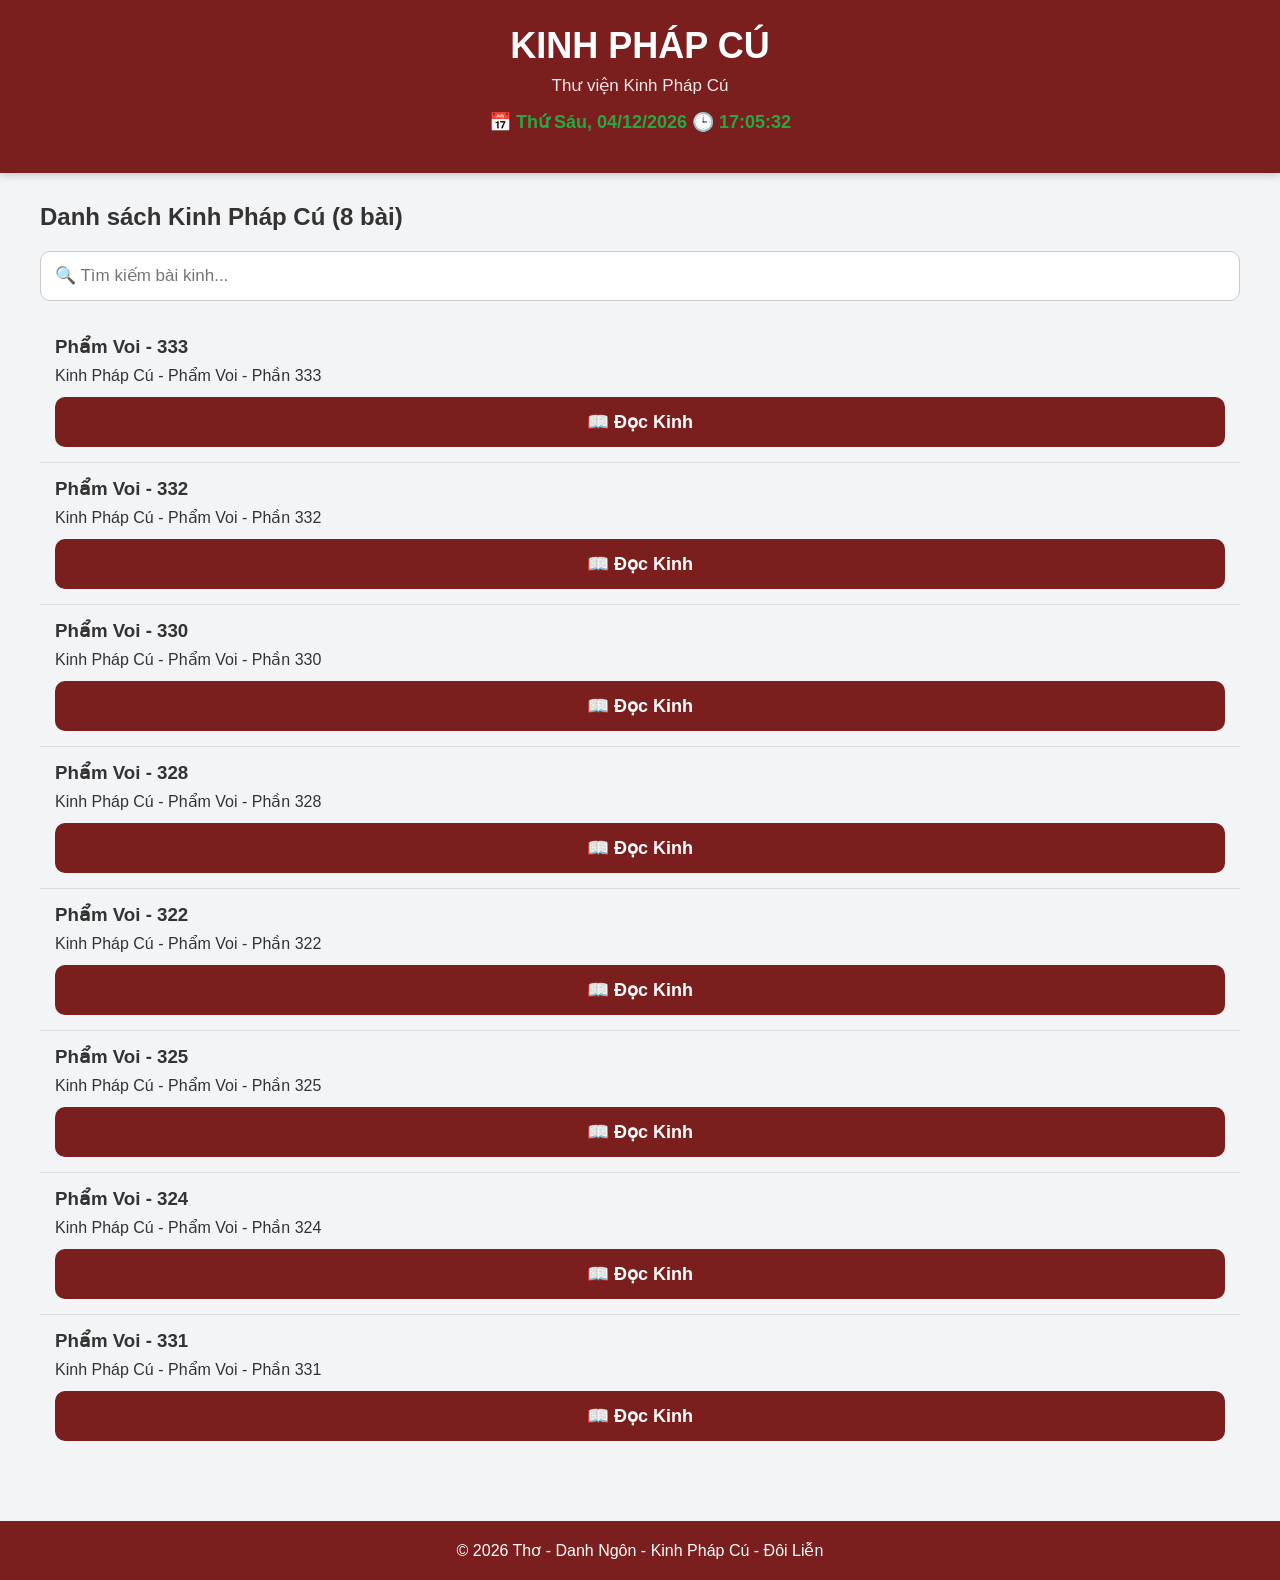
<file: Index.html>
<!DOCTYPE html>
<html lang="vi">

<head>

<meta charset="UTF-8">
<meta name="viewport" content="width=device-width, initial-scale=1.0">

<title>Kinh Pháp Cú</title>

<link rel="stylesheet" href="data/style.css">

</head>

<body>

<header>

<div class="logo">

<h1>KINH PHÁP CÚ</h1>

<p>Thư viện Kinh Pháp Cú</p>

</div>
<div id="dongHo" class="dongho"></div>


</header>

<main>

<h2>

Danh sách Kinh Pháp Cú

<span id="tongKinh"></span>

</h2>

<div class="search-box">

<input
type="text"
id="search"
placeholder="🔍 Tìm kiếm bài kinh..."
onkeyup="timKiem()">

</div>

<div id="danhsach"></div>

<div id="phantrang" class="pagination"></div>

</main>

<footer>

© 2026 Thơ - Danh Ngôn - Kinh Pháp Cú - Đôi Liễn

</footer>

<script src="data/kinhphapcu.js"></script>
<script src="data/script.js"></script>

<script>

const ds=document.getElementById("danhsach");

const soBaiMoiTrang=10;

let trangHienTai=1;

let duLieu=[...kinhphapcu];

function hienThiKinh(){

let batDau=(trangHienTai-1)*soBaiMoiTrang;

let ketThuc=batDau+soBaiMoiTrang;

let dsHien=duLieu.slice(batDau,ketThuc);

let html="";

if(dsHien.length===0){

html=`
<div class="item">
<h3>Không tìm thấy bài kinh.</h3>
</div>
`;

}else{

dsHien.forEach(function(item){

html+=`

<div class="item">

<h3>${item.tieude}</h3>

<p>${item.tomtat}</p>

<button
class="button"
onclick="docBai('kinhphapcu',${item.id})">

📖 Đọc Kinh

</button>

</div>

`;

});

}

ds.innerHTML=html;

taoPhanTrang();

}

function taoPhanTrang(){

let tongTrang=Math.ceil(duLieu.length/soBaiMoiTrang);

let html="";

if(tongTrang<=1){

document.getElementById("phantrang").innerHTML="";

return;

}

html+=`
<button
class="page"
onclick="doiTrang(${trangHienTai-1})"
${trangHienTai==1?"disabled":""}>
◀
</button>
`;

for(let i=1;i<=tongTrang;i++){

html+=`
<button
class="page ${i==trangHienTai?'active':''}"
onclick="doiTrang(${i})">

${i}

</button>
`;

}

html+=`
<button
class="page"
onclick="doiTrang(${trangHienTai+1})"
${trangHienTai==tongTrang?"disabled":""}>
▶
</button>
`;

document.getElementById("phantrang").innerHTML=html;

}

function doiTrang(trang){

let tongTrang=Math.ceil(duLieu.length/soBaiMoiTrang);

if(trang<1||trang>tongTrang){

return;

}

trangHienTai=trang;

hienThiKinh();

}

function timKiem(){

const tuKhoa=document
.getElementById("search")
.value
.toLowerCase()
.trim();

duLieu=kinhphapcu.filter(function(item){

return(

item.tieude.toLowerCase().includes(tuKhoa)

||

(item.tomtat||"").toLowerCase().includes(tuKhoa)

||

(item.noidung||"").toLowerCase().includes(tuKhoa)

);

});

trangHienTai=1;

hienThiKinh();

}

hienThiKinh();

document.getElementById("tongKinh").innerHTML=
" ("+kinhphapcu.length+" bài)";

</script>
<script src="data/clock.js"></script>
</body>
</html>
</file>
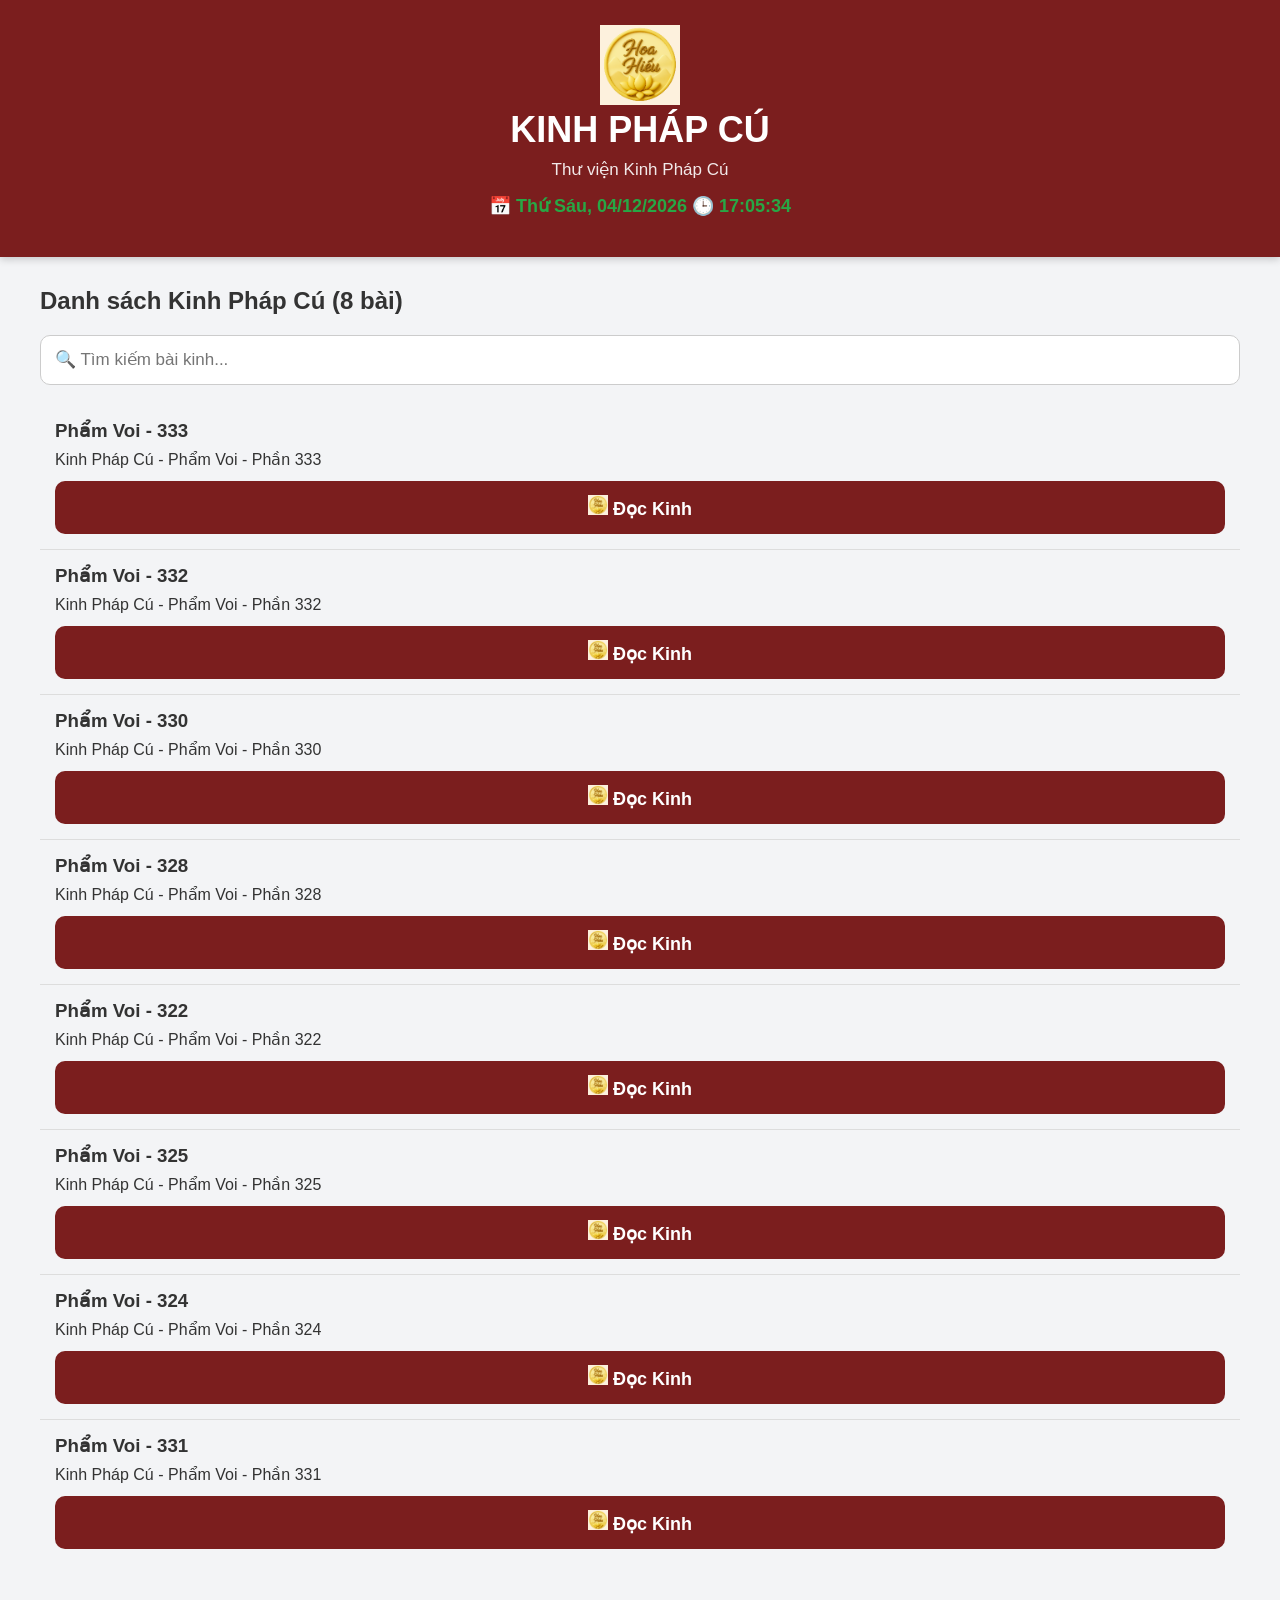
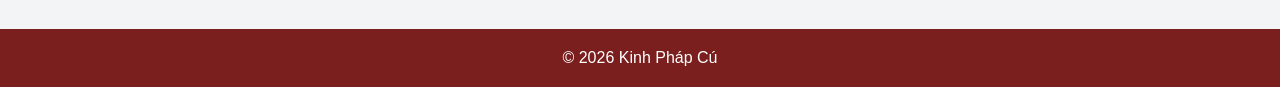
<file: index.html>
<!DOCTYPE html>
<html lang="vi">

<head>

<meta charset="UTF-8">
<meta name="viewport" content="width=device-width, initial-scale=1.0">

<title>Kinh Pháp Cú</title>

<link rel="stylesheet" href="data/style.css">
  <link rel="manifest" href="manifest.json">
<meta name="theme-color" content="#000000">  
</head>

<body>

<header>

<div class="logo">

<div class="logo">
    <img width="80px" src="data/HH192.png" alt="logo">
    <h1>KINH PHÁP CÚ</h1>
</div>

<p>Thư viện Kinh Pháp Cú</p>

</div>
<div id="dongHo" class="dongho"></div>


</header>

<main>

<h2>

Danh sách Kinh Pháp Cú

<span id="tongKinh"></span>

</h2>

<div class="search-box">

<input
type="text"
id="search"
placeholder="🔍 Tìm kiếm bài kinh..."
onkeyup="timKiem()">

</div>

<div id="danhsach"></div>

<div id="phantrang" class="pagination"></div>

</main>

<footer>

© 2026 Kinh Pháp Cú

</footer>

<script src="data/kinhphapcu.js"></script>
<script src="data/script.js"></script>

<script>

const ds=document.getElementById("danhsach");

const soBaiMoiTrang=10;

let trangHienTai=1;

let duLieu=[...kinhphapcu];

function hienThiKinh(){

let batDau=(trangHienTai-1)*soBaiMoiTrang;

let ketThuc=batDau+soBaiMoiTrang;

let dsHien=duLieu.slice(batDau,ketThuc);

let html="";

if(dsHien.length===0){

html=`
<div class="item">
<h3>Không tìm thấy bài kinh.</h3>
</div>
`;

}else{

dsHien.forEach(function(item){

html+=`

<div class="item">

<h3>${item.tieude}</h3>

<p>${item.tomtat}</p>

<button
class="button"
onclick="docBai('kinhphapcu',${item.id})">

<img width="20px" src="data/HH192.png" class="icon"> Đọc Kinh

</button>

</div>

`;

});

}

ds.innerHTML=html;

taoPhanTrang();

}

function taoPhanTrang(){

let tongTrang=Math.ceil(duLieu.length/soBaiMoiTrang);

let html="";

if(tongTrang<=1){

document.getElementById("phantrang").innerHTML="";

return;

}

html+=`
<button
class="page"
onclick="doiTrang(${trangHienTai-1})"
${trangHienTai==1?"disabled":""}>
◀
</button>
`;

for(let i=1;i<=tongTrang;i++){

html+=`
<button
class="page ${i==trangHienTai?'active':''}"
onclick="doiTrang(${i})">

${i}

</button>
`;

}

html+=`
<button
class="page"
onclick="doiTrang(${trangHienTai+1})"
${trangHienTai==tongTrang?"disabled":""}>
▶
</button>
`;

document.getElementById("phantrang").innerHTML=html;

}

function doiTrang(trang){

let tongTrang=Math.ceil(duLieu.length/soBaiMoiTrang);

if(trang<1||trang>tongTrang){

return;

}

trangHienTai=trang;

hienThiKinh();

}

function timKiem(){

const tuKhoa=document
.getElementById("search")
.value
.toLowerCase()
.trim();

duLieu=kinhphapcu.filter(function(item){

return(

item.tieude.toLowerCase().includes(tuKhoa)

||

(item.tomtat||"").toLowerCase().includes(tuKhoa)

||

(item.noidung||"").toLowerCase().includes(tuKhoa)

);

});

trangHienTai=1;

hienThiKinh();

}

hienThiKinh();

document.getElementById("tongKinh").innerHTML=
" ("+kinhphapcu.length+" bài)";

</script>
<script src="data/clock.js"></script>
<script>
if ('serviceWorker' in navigator) {
  navigator.serviceWorker.register('service-worker.js')
    .then(() => console.log("SW registered"));
}
</script>
</body>
</html>
</file>
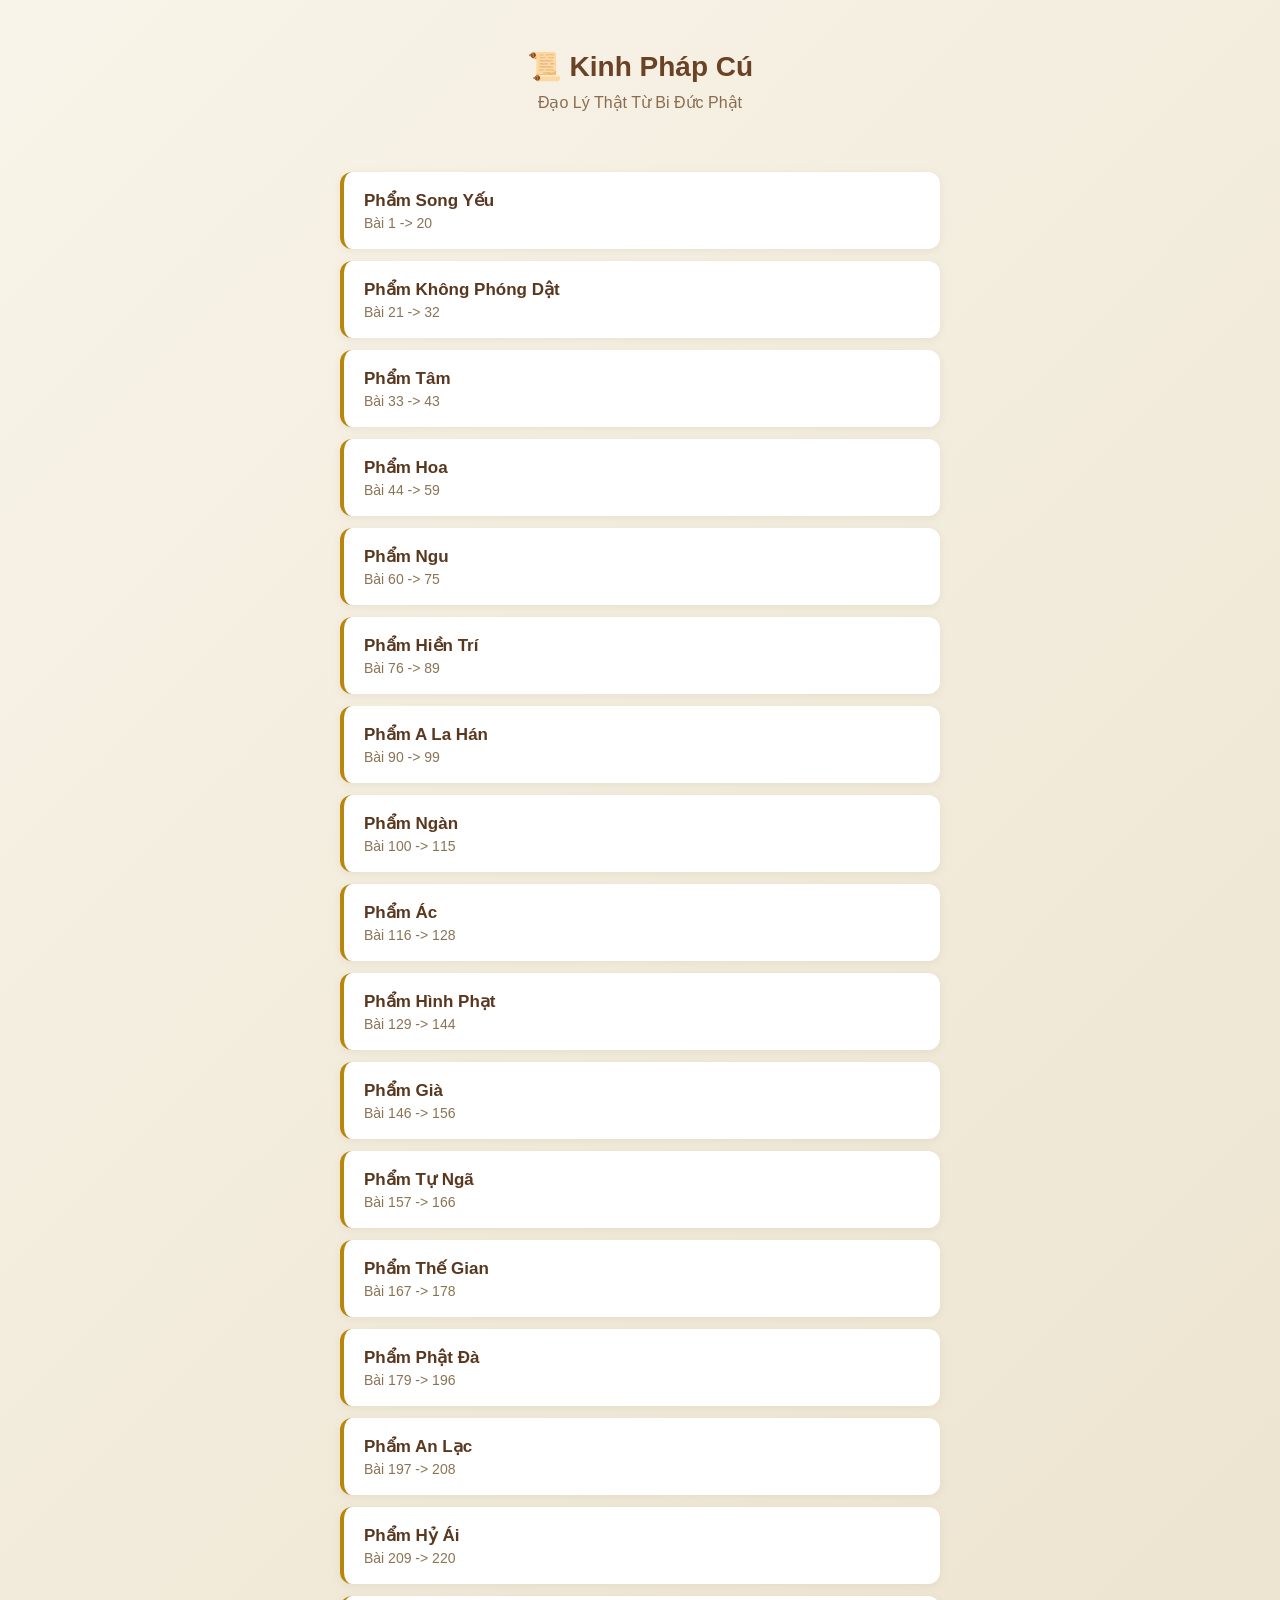
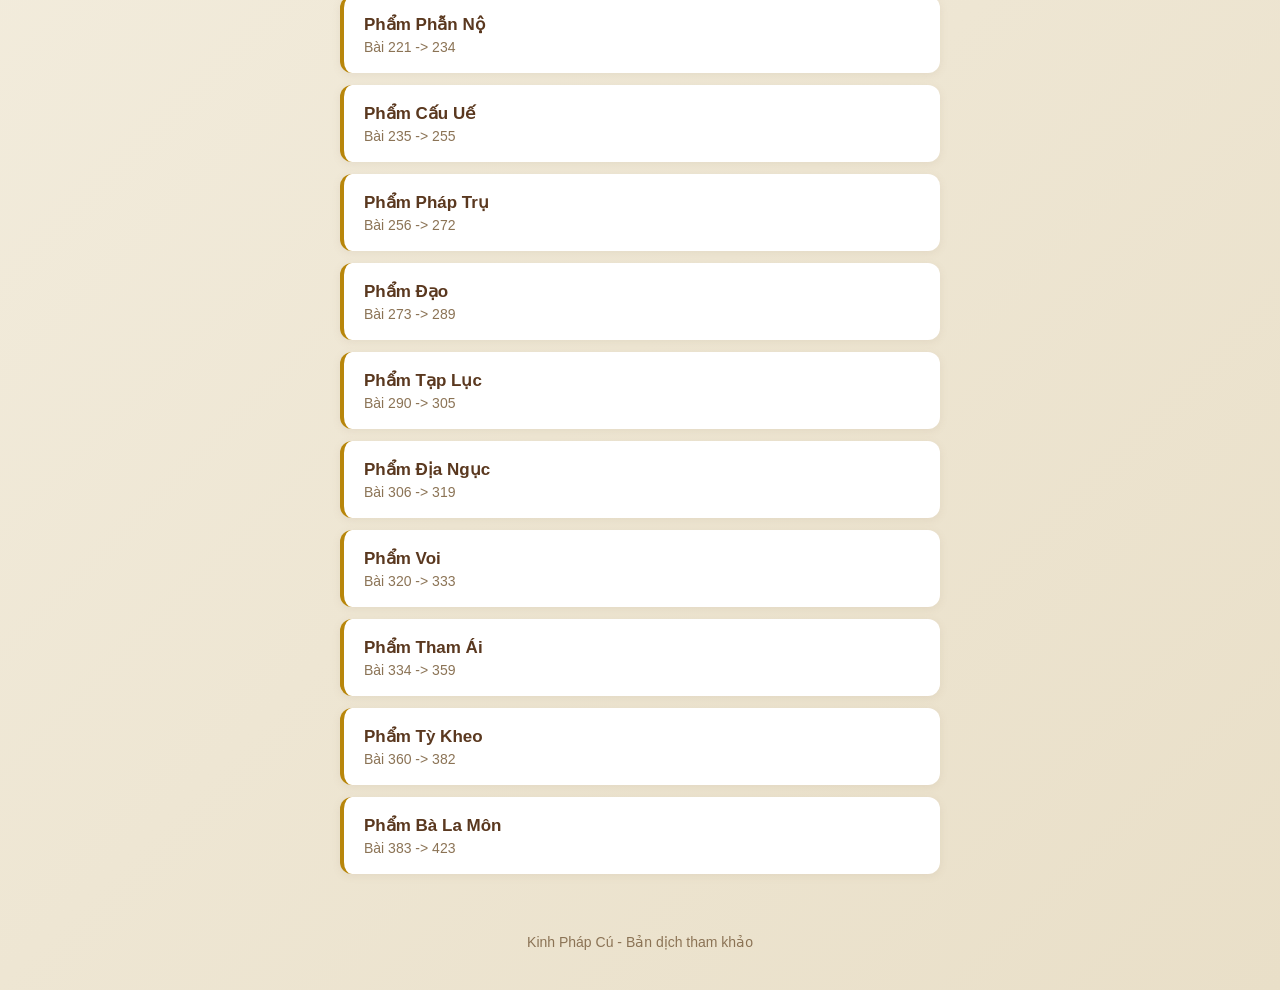
<file: data/Xong/index.html>
<!DOCTYPE html>
<html lang="vi">
<head>
    <meta charset="UTF-8">
    <meta name="viewport" content="width=device-width, initial-scale=1.0">
    <title>Kinh Pháp Cú</title>
    <style>
        * {
            margin: 0;
            padding: 0;
            box-sizing: border-box;
            font-family: "Segoe UI", Arial, sans-serif;
        }
        body {
            background: linear-gradient(135deg, #f8f4e9 0%, #e9dfc8 100%);
            min-height: 100vh;
            padding: 20px;
        }
        .container {
            max-width: 600px;
            margin: 0 auto;
        }
        header {
            text-align: center;
            padding: 30px 20px;
            margin-bottom: 30px;
        }
        h1 {
            color: #6b4226;
            font-size: 28px;
            margin-bottom: 10px;
        }
        .subtitle {
            color: #8b6b4f;
            font-size: 16px;
        }
        .chapter-list {
            display: flex;
            flex-direction: column;
            gap: 12px;
        }
        .chapter-item {
            background: #fff;
            border-radius: 12px;
            padding: 18px 20px;
            border-left: 4px solid #b8860b;
            box-shadow: 0 2px 8px rgba(139, 107, 79, 0.1);
            cursor: pointer;
            transition: all 0.3s ease;
        }
        .chapter-item:hover {
            transform: translateX(5px);
            background: #fff9ea;
            box-shadow: 0 4px 12px rgba(139, 107, 79, 0.15);
        }
        .chapter-name {
            color: #5a381f;
            font-size: 17px;
            font-weight: 600;
        }
        .chapter-count {
            color: #8b7355;
            font-size: 14px;
            margin-top: 4px;
        }
        footer {
            text-align: center;
            margin-top: 40px;
            padding: 20px;
            color: #8b7355;
            font-size: 14px;
        }
    </style>
    <link rel="manifest" href="manifest.json">
<meta name="theme-color" content="#8b5a2b">
<script>
if ('serviceWorker' in navigator) {
  window.addEventListener('load', () => {
    navigator.serviceWorker.register('./service-worker.js')
      .then(reg => console.log('✅ Service Worker đăng ký thành công!', reg))
      .catch(err => console.log('❌ Lỗi Service Worker:', err));
  });
}
</script>

</head>
<body>
    <div class="container">
        <header>
            <h1>📜 Kinh Pháp Cú</h1>
            <p class="subtitle">Đạo Lý Thật Từ Bi Đức Phật</p>
        </header>

        <div class="chapter-list">
            <div class="chapter-item" onclick="openChapter(1)">
                <div class="chapter-name">Phẩm Song Yếu</div>
                <div class="chapter-count">Bài 1 -> 20</div>
            </div>
            <div class="chapter-item" onclick="openChapter(2)">
                <div class="chapter-name">Phẩm Không Phóng Dật</div>
                <div class="chapter-count">Bài 21 -> 32</div>
            </div>
            <div class="chapter-item" onclick="openChapter(3)">
                <div class="chapter-name">Phẩm Tâm</div>
                <div class="chapter-count">Bài 33 -> 43</div>
            </div>
            <div class="chapter-item" onclick="openChapter(4)">
                <div class="chapter-name">Phẩm Hoa</div>
                <div class="chapter-count">Bài 44 -> 59</div>
            </div>
            <div class="chapter-item" onclick="openChapter(5)">
                <div class="chapter-name">Phẩm Ngu</div>
                <div class="chapter-count">Bài 60 -> 75</div>
            </div>
            <div class="chapter-item" onclick="openChapter(6)">
                <div class="chapter-name">Phẩm Hiền Trí</div>
                <div class="chapter-count">Bài 76 -> 89</div>
            </div>
            <div class="chapter-item" onclick="openChapter(7)">
                <div class="chapter-name">Phẩm A La Hán</div>
                <div class="chapter-count">Bài 90 -> 99</div>
            </div>
            <div class="chapter-item" onclick="openChapter(8)">
                <div class="chapter-name">Phẩm Ngàn</div>
                <div class="chapter-count">Bài 100 -> 115</div>
            </div>
            <div class="chapter-item" onclick="openChapter(9)">
                <div class="chapter-name">Phẩm Ác</div>
                <div class="chapter-count">Bài 116 -> 128</div>
            </div>
            <div class="chapter-item" onclick="openChapter(10)">
                <div class="chapter-name">Phẩm Hình Phạt</div>
                <div class="chapter-count">Bài 129 -> 144</div>
            </div>
            <div class="chapter-item" onclick="openChapter(11)">
                <div class="chapter-name">Phẩm Già</div>
                <div class="chapter-count">Bài 146 -> 156</div>
            </div>
            <div class="chapter-item" onclick="openChapter(12)">
                <div class="chapter-name">Phẩm Tự Ngã</div>
                <div class="chapter-count">Bài 157 -> 166</div>
            </div>
            <div class="chapter-item" onclick="openChapter(13)">
                <div class="chapter-name">Phẩm Thế Gian</div>
                <div class="chapter-count">Bài 167 -> 178</div>
            </div>
            <div class="chapter-item" onclick="openChapter(14)">
                <div class="chapter-name">Phẩm Phật Đà</div>
                <div class="chapter-count">Bài 179 -> 196</div>
            </div>
            <div class="chapter-item" onclick="openChapter(15)">
                <div class="chapter-name">Phẩm An Lạc</div>
                <div class="chapter-count">Bài 197 -> 208</div>
            </div>
            <div class="chapter-item" onclick="openChapter(16)">
                <div class="chapter-name">Phẩm Hỷ Ái</div>
                <div class="chapter-count">Bài 209 -> 220</div>
            </div>
            <div class="chapter-item" onclick="openChapter(17)">
                <div class="chapter-name">Phẩm Phẫn Nộ</div>
                <div class="chapter-count">Bài 221 -> 234</div>
            </div>
            <div class="chapter-item" onclick="openChapter(18)">
                <div class="chapter-name">Phẩm Cấu Uế</div>
                <div class="chapter-count">Bài 235 -> 255</div>
            </div>
            <div class="chapter-item" onclick="openChapter(19)">
                <div class="chapter-name">Phẩm Pháp Trụ</div>
                <div class="chapter-count">Bài 256 -> 272</div>
            </div>
            <div class="chapter-item" onclick="openChapter(20)">
                <div class="chapter-name">Phẩm Đạo</div>
                <div class="chapter-count">Bài 273 -> 289</div>
            </div>
            <div class="chapter-item" onclick="openChapter(21)">
                <div class="chapter-name">Phẩm Tạp Lục</div>
                <div class="chapter-count">Bài 290 -> 305</div>
            </div>
            <div class="chapter-item" onclick="openChapter(22)">
                <div class="chapter-name">Phẩm Địa Ngục</div>
                <div class="chapter-count">Bài 306 -> 319</div>
            </div>
            <div class="chapter-item" onclick="openChapter(23)">
                <div class="chapter-name">Phẩm Voi</div>
                <div class="chapter-count">Bài 320 -> 333</div>
            </div>
            <div class="chapter-item" onclick="openChapter(24)">
                <div class="chapter-name">Phẩm Tham Ái</div>
                <div class="chapter-count">Bài 334 -> 359</div>
            </div>
            <div class="chapter-item" onclick="openChapter(25)">
                <div class="chapter-name">Phẩm Tỳ Kheo</div>
                <div class="chapter-count">Bài 360 -> 382</div>
            </div>
            <div class="chapter-item" onclick="openChapter(26)">
                <div class="chapter-name">Phẩm Bà La Môn</div>
                <div class="chapter-count">Bài 383 -> 423</div>
            </div>
        </div>

        <footer>
            <p>Kinh Pháp Cú - Bản dịch tham khảo</p>
        </footer>
    </div>

    <script>
        function openChapter(id) {
            window.location.href = `KPC/pham${id}.html`;
        }
    </script>
</body>
</html>
</file>
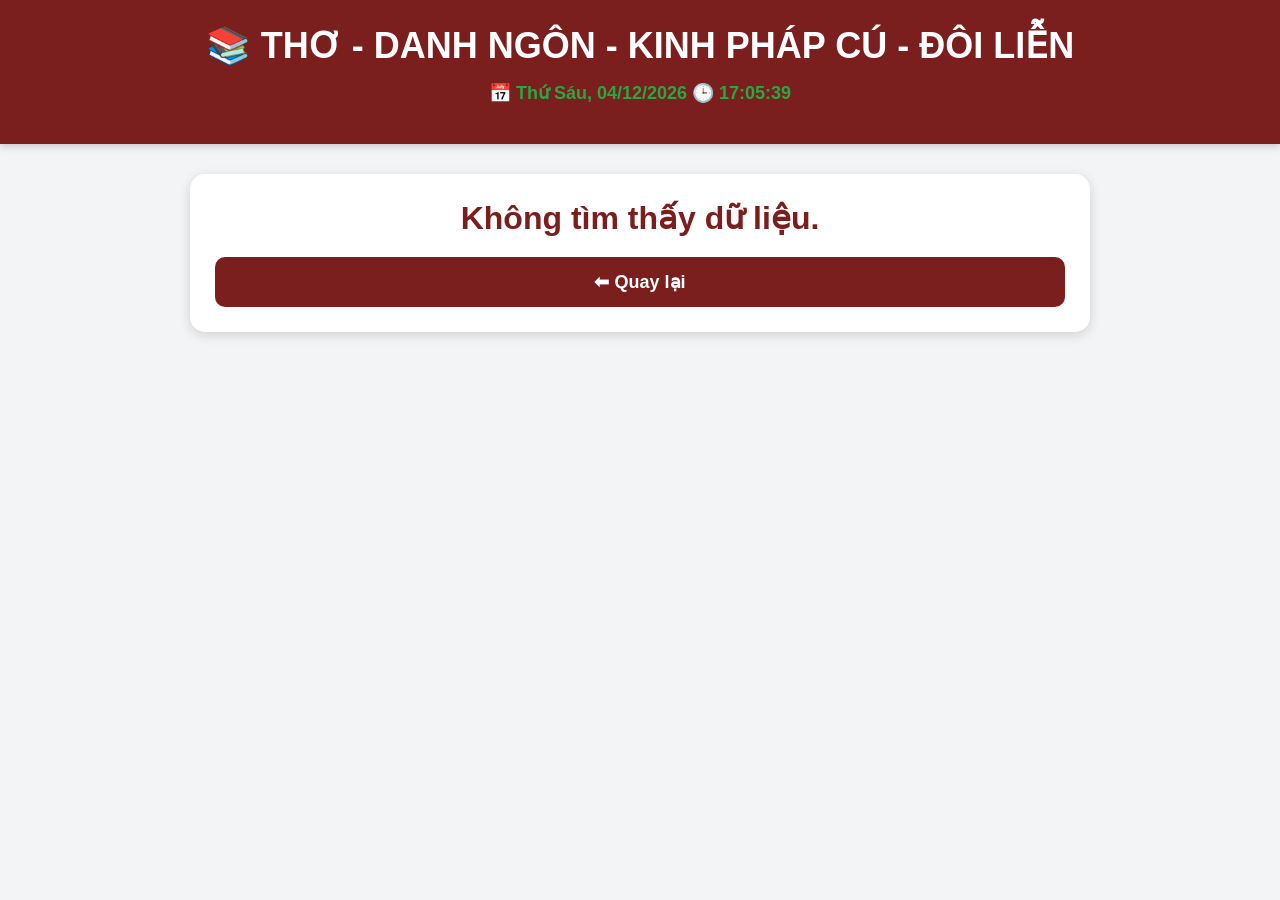
<file: data/doc.html>
<!DOCTYPE html>
<html lang="vi">

<head>

<meta charset="UTF-8">
<meta name="viewport" content="width=device-width, initial-scale=1.0">

<title>Đọc nội dung</title>

<link rel="stylesheet" href="style.css">

<style>

.doc{
    max-width:900px;
    margin:30px auto;
    background:#fff;
    padding:25px;
    border-radius:15px;
    box-shadow:0 3px 12px rgba(0,0,0,.15);
}

.doc h1{
    text-align:center;
    color:#7b1e1e;
    margin-bottom:20px;
}

.noidung{
    white-space:pre-wrap;
    font-size:20px;
    line-height:1.1;   /* giảm khoảng cách giữa các dòng */
    text-align:left;   /* nếu muốn căn trái */
    margin-top:5px;   /* giảm khoảng cách với trình phát */
}

.back{
    margin-top:5px;
}

/* ===========================
   TRÌNH PHÁT ÂM THANH
=========================== */

#audioBox{

display:none;

background:#fffdf6;

border:2px solid #d8b05f;

border-radius:12px;

padding:18px;

margin-bottom:20px;

}

#playBtn{

width:100%;

font-size:18px;

margin-bottom:15px;

}

#progress{

width:100%;

cursor:pointer;

}

.time{

display:flex;

justify-content:space-between;

margin-top:8px;

font-size:15px;

color:#666;

}

/* ===========================
   ĐÔI LIỄN
=========================== */

.han{

display:flex;

justify-content:space-evenly;

gap:30px;

margin-top:20px;

}

.hanCot{

text-align:center;

}

.sohan{

font-weight:bold;

color:#7b1e1e;

margin-bottom:10px;

}

.cotHan{

width:120px;

min-height:320px;

background:#fff8e6;

border:2px solid #d8b05f;

border-radius:12px;

padding:20px 10px;

writing-mode:vertical-rl;

text-orientation:upright;

font-size:34px;

letter-spacing:6px;

display:flex;

justify-content:center;

align-items:center;

margin:auto;

}

.giaithich{

font-size:20px;

line-height:2;

text-align:justify;

}
.hoa-hieu{
    text-align:center;
    margin:25px 0 20px;
}

.hoa-hieu img{
    width:100%;
    max-width:420px;
    height:65px;
}
</style>

</head>

<body>

<header>

<div class="logo">

<h1>📚 THƠ - DANH NGÔN - KINH PHÁP CÚ - ĐÔI LIỄN</h1>

<div id="dongHo" class="dongho"></div>

</div>

</header>

<div class="doc">

<h1 id="tieude"></h1>

<div id="audioBox">

<audio id="audio"></audio>

<button
id="playBtn"
class="button"
onclick="playAudio()">

▶ Phát

</button>

<input
type="range"
id="progress"
value="0"
min="0"
max="100"
oninput="keoThanh()">

<div class="time">

<span id="timeNow">00:00</span>

<span id="timeEnd">00:00</span>

</div>

</div>

<div id="noidung"></div>

<div class="back">

<button class="button" onclick="history.back()">
⬅ Quay lại

</button>

</div>

</div>


<script src="kinhphapcu.js"></script>

<script>
const loai = localStorage.getItem("loai");
const id = Number(localStorage.getItem("id"));

let bai = null;

//==========================
// TÌM DỮ LIỆU
//==========================



if(loai==="kinhphapcu"){
    bai=kinhphapcu.find(x=>x.id===id);
}



//==========================
// KHÔNG TÌM THẤY
//==========================

if(!bai){

    document.getElementById("tieude").innerHTML="Không tìm thấy dữ liệu.";

}else{

    document.getElementById("tieude").innerHTML=bai.tieude;

    //==========================
    // THƠ - DANH NGÔN
    //==========================

    if(loai==="tho" || loai==="danhngon"){

        document.getElementById("noidung").innerHTML=`
        <div class="noidung">
${bai.noidung}
        </div>`;

    }

    //==========================
    // KINH PHÁP CÚ
    //==========================

    if(loai==="kinhphapcu"){

        document.getElementById("audioBox").style.display="block";

        const audio=document.getElementById("audio");

        audio.src=bai.audio;

        audio.onloadedmetadata=function(){

            document.getElementById("timeEnd").innerHTML=
            format(audio.duration);

        };

        audio.ontimeupdate=function(){

            document.getElementById("progress").value=
            audio.currentTime/audio.duration*100;

            document.getElementById("timeNow").innerHTML=
            format(audio.currentTime);

        };

        document.getElementById("noidung").innerHTML=`
<div class="noidung">
${bai.noidung}
        </div>
<div class="hoa-hieu">
    <img src="HoaHieu.png" alt="Hoa Hiếu">
</div>`;

    }
//==========================
    // ĐÔI LIỄN
    //==========================

    if(loai==="lien"){

        document.getElementById("noidung").innerHTML=`

<div class="card-lien">

<div class="lien-box">

<div class="tieude">🌸 VẾ TRÁI</div>

<div class="noidung-lien">
${bai.vietTrai}
</div>

</div>

<div class="lien-box">

<div class="tieude">🌸 VẾ PHẢI</div>

<div class="noidung-lien">
${bai.vietPhai}
</div>

</div>

<div class="lien-box">

<div class="tieude">☯ CHỮ HÁN</div>

<div class="han">

<div class="hanCot">

<div class="sohan">
Vế trái
</div>

<div class="cotHan">
${bai.hanTrai}
</div>

</div>

<div class="hanCot">

<div class="sohan">
Vế phải
</div>

<div class="cotHan">
${bai.hanPhai}
</div>

</div>

</div>

</div>

<div class="lien-box">

<div class="tieude">
💡 GIẢI THÍCH
</div>

<div class="giaithich">

${bai.ynghia}

</div>

</div>

</div>

`;

}

}

//==========================
// TRÌNH PHÁT ÂM THANH
//==========================

function playAudio(){

    const audio=document.getElementById("audio");

    const btn=document.getElementById("playBtn");

    if(audio.paused){

        audio.play();

        btn.innerHTML="⏸ Tạm dừng";

    }else{

        audio.pause();

        btn.innerHTML="▶ Phát";

    }

}

function keoThanh(){

    const audio=document.getElementById("audio");

    const progress=document.getElementById("progress");

    if(audio.duration){

        audio.currentTime=
        progress.value/100*audio.duration;

    }

}

function format(t){

    if(isNaN(t)) return "00:00";

    let p=Math.floor(t/60);

    let s=Math.floor(t%60);

    if(p<10) p="0"+p;

    if(s<10) s="0"+s;

    return p+":"+s;

}

document.getElementById("audio").onended=function(){

    document.getElementById("playBtn").innerHTML="▶ Phát";

};

window.onbeforeunload=function(){

    const audio=document.getElementById("audio");

    audio.pause();

    audio.currentTime=0;

};

</script>
<script src="clock.js"></script>
<script>
if(typeof kinhphapcu === "undefined"){
  console.log("Chua load kinhphapcu!");
}
</script>
</body>
</html>
</file>
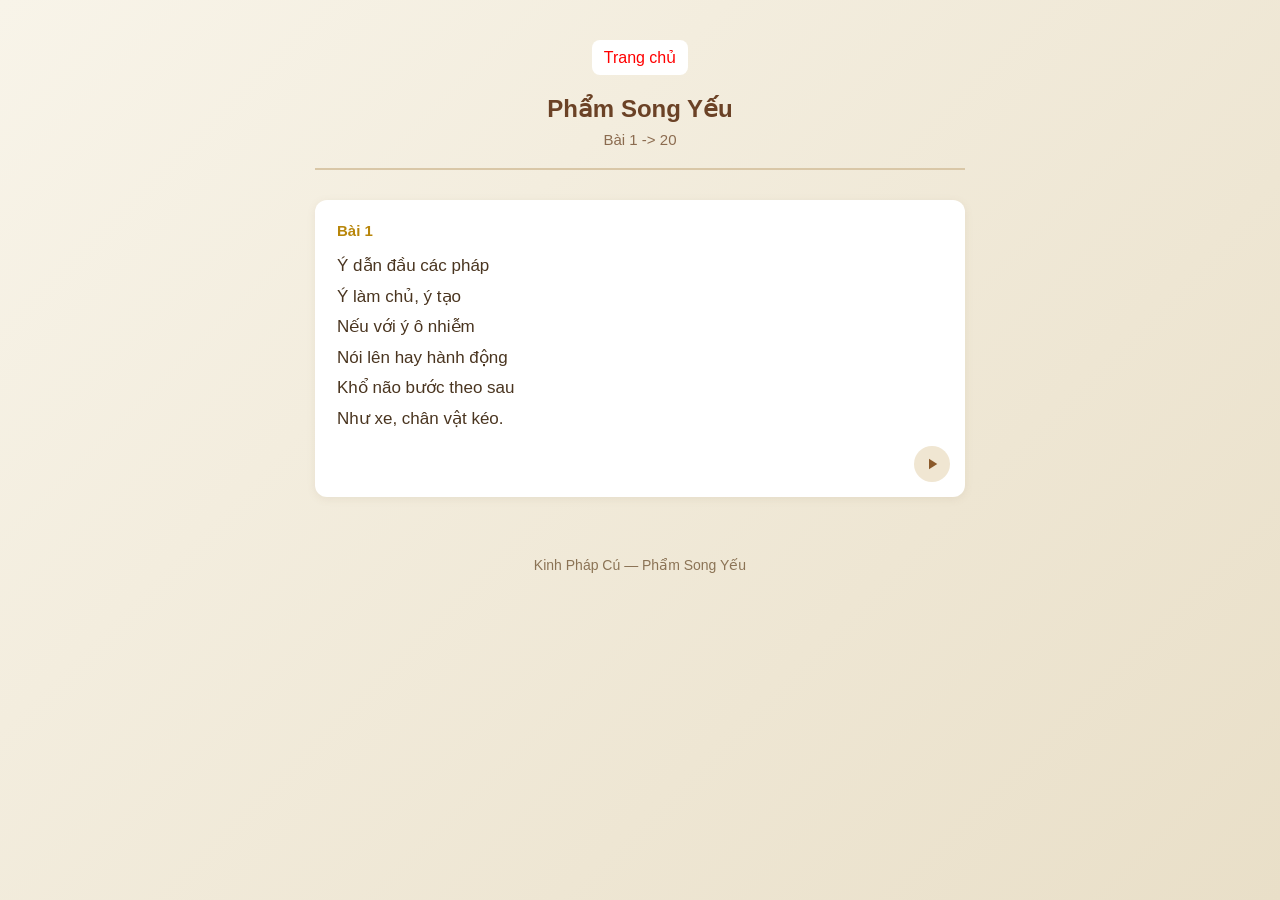
<file: data/Xong/KPC/pham1.html>
<!DOCTYPE html>
<html lang="vi">
<head>
    <meta charset="UTF-8">
    <meta name="viewport" content="width=device-width, initial-scale=1.0">
    <title>Phẩm Song Yếu - Kinh Pháp Cú</title>
    <style>
        *{margin:0;padding:0;box-sizing:border-box;font-family:"Segoe UI",Arial,sans-serif;}
        body{background:linear-gradient(135deg,#f8f4e9 0%,#e9dfc8 100%);min-height:100vh;padding:20px;}
        .container{max-width:650px;margin:0 auto;}
        .back-btn{display:inline-flex;align-items:center;color:red;text-decoration:none;font-size:16px;margin-bottom:20px;padding:8px 12px;background:#fff;border-radius:8px;transition:background .2s;}
        .back-btn:hover{background:#fff2dc;}
        header{text-align:center;padding:20px;margin-bottom:30px;border-bottom:2px solid #d9c7a7;}
        h1{color:#6b4226;font-size:24px;margin-bottom:8px;}
        .subtitle{color:#8b6b4f;font-size:15px;}
        .poem-item{background:#fff;border-radius:12px;padding:22px;margin-bottom:16px;box-shadow:0 2px 8px rgba(139,107,79,.1);position:relative;}
        .poem-number{color:#b8860b;font-weight:bold;font-size:15px;margin-bottom:12px;}
        .poem-content{color:#4a3520;font-size:17px;line-height:1.8;margin-bottom:40px;}
        .audio-btn{position:absolute;bottom:15px;right:15px;width:36px;height:36px;background:#f0e6d2;border:none;border-radius:50%;display:flex;align-items:center;justify-content:center;cursor:pointer;transition:all .2s ease;}
        .audio-btn:hover{background:#e2d4b8;transform:scale(1.05);}
        .audio-btn svg{width:18px;height:18px;color:#8b5a2b;}
        audio{display:none;}
        footer{text-align:center;margin-top:40px;padding:20px;color:#8b7355;font-size:14px;}
    </style>
</head>
<body>
    <div class="container">
        
        <header>
            <a href="../index.html" class="back-btn">Trang chủ</a>
            <h1>Phẩm Song Yếu</h1>
            <p class="subtitle">Bài 1 -> 20</p>
        </header>

        <div class="poem-item">
            <div class="poem-number">Bài 1</div>
            <div class="poem-content">
Ý dẫn đầu các pháp<br>
Ý làm chủ, ý tạo<br>
Nếu với ý ô nhiễm<br>
Nói lên hay hành động<br>
Khổ não bước theo sau<br>
Như xe, chân vật kéo.
            </div>
            <button class="audio-btn" onclick="toggleAudio('audio1')">
                <svg viewBox="0 0 24 24" fill="currentColor"><path d="M8 5v14l11-7z"/></svg>
            </button>
            
        </div>

        <!-- Lặp lại tương tự cho các bài khác nhớ đóng thẻ  nhé <audio id="audio1" src="mp3/322.m4a">-->

        <footer>
            <p>Kinh Pháp Cú — Phẩm Song Yếu</p>
        </footer>
    </div>

    <script>
        let currentAudio = null;
        function toggleAudio(id) {
            const audio = document.getElementById(id);
            const btn = audio.previousElementSibling;
            
            if (currentAudio && currentAudio !== audio) {
                currentAudio.pause();
                currentAudio.previousElementSibling.innerHTML = '<svg viewBox="0 0 24 24" fill="currentColor"><path d="M8 5v14l11-7z"/></svg>';
            }
            
            if (audio.paused) {
                audio.play();
                btn.innerHTML = '<svg viewBox="0 0 24 24" fill="currentColor"><rect x="6" y="4" width="4" height="16"/><rect x="14" y="4" width="4" height="16"/></svg>';
                currentAudio = audio;
            } else {
                audio.pause();
                btn.innerHTML = '<svg viewBox="0 0 24 24" fill="currentColor"><path d="M8 5v14l11-7z"/></svg>';
                currentAudio = null;
            }
        }
    </script>
</body>
</html>
</file>
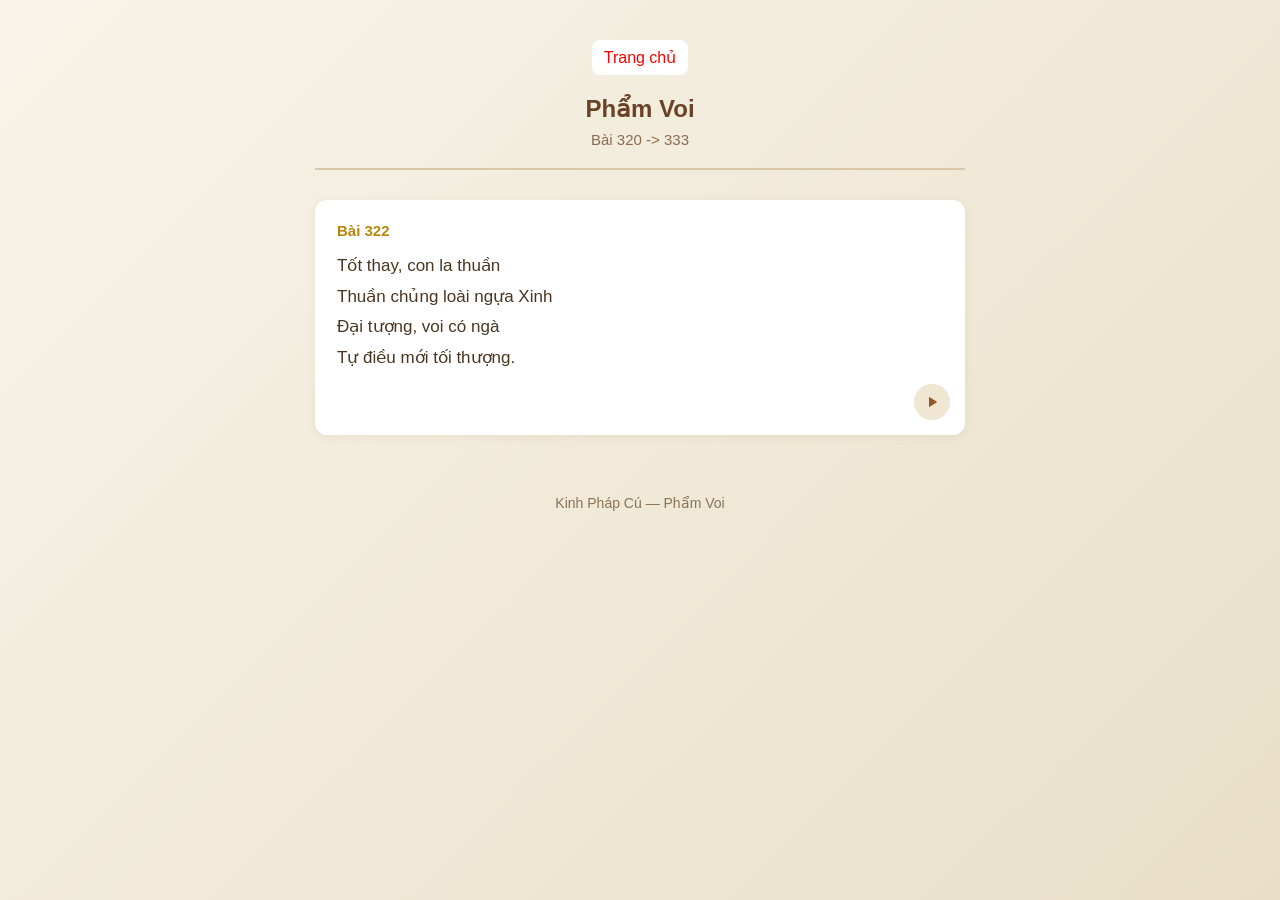
<file: data/Xong/KPC/pham23.html>
<!DOCTYPE html>
<html lang="vi">
<head>
    <meta charset="UTF-8">
    <meta name="viewport" content="width=device-width, initial-scale=1.0">
    <title>Phẩm Voi - Kinh Pháp Cú</title>
    <style>
        *{margin:0;padding:0;box-sizing:border-box;font-family:"Segoe UI",Arial,sans-serif;}
        body{background:linear-gradient(135deg,#f8f4e9 0%,#e9dfc8 100%);min-height:100vh;padding:20px;}
        .container{max-width:650px;margin:0 auto;}
        .back-btn{display:inline-flex;align-items:center;color:red;text-decoration:none;font-size:16px;margin-bottom:20px;padding:8px 12px;background:#fff;border-radius:8px;transition:background .2s;}
        .back-btn:hover{background:#fff2dc;}
        header{text-align:center;padding:20px;margin-bottom:30px;border-bottom:2px solid #d9c7a7;}
        h1{color:#6b4226;font-size:24px;margin-bottom:8px;}
        .subtitle{color:#8b6b4f;font-size:15px;}
        .poem-item{background:#fff;border-radius:12px;padding:22px;margin-bottom:16px;box-shadow:0 2px 8px rgba(139,107,79,.1);position:relative;}
        .poem-number{color:#b8860b;font-weight:bold;font-size:15px;margin-bottom:12px;}
        .poem-content{color:#4a3520;font-size:17px;line-height:1.8;margin-bottom:40px;}
        .audio-btn{position:absolute;bottom:15px;right:15px;width:36px;height:36px;background:#f0e6d2;border:none;border-radius:50%;display:flex;align-items:center;justify-content:center;cursor:pointer;transition:all .2s ease;}
        .audio-btn:hover{background:#e2d4b8;transform:scale(1.05);}
        .audio-btn svg{width:18px;height:18px;color:#8b5a2b;}
        audio{display:none;}
        footer{text-align:center;margin-top:40px;padding:20px;color:#8b7355;font-size:14px;}
    </style>
</head>
<body>
    <div class="container">
        
        <header>
            <a href="../index.html" class="back-btn">Trang chủ</a>
            <h1>Phẩm Voi</h1>
            <p class="subtitle">Bài 320 -> 333</p>
        </header>

        <div class="poem-item">
            <div class="poem-number">Bài 322</div>
            <div class="poem-content">
Tốt thay, con la thuần<br>
Thuần chủng loài ngựa Xinh<br>
Ðại tượng, voi có ngà<br>
Tự điều mới tối thượng.
            </div>
            <button class="audio-btn" onclick="toggleAudio('audio1')">
                <svg viewBox="0 0 24 24" fill="currentColor"><path d="M8 5v14l11-7z"/></svg>
            </button>
            <audio id="audio1" src="mp3/322.m4a">
        </div>

        <!-- Lặp lại tương tự cho các bài khác nhớ đóng thẻ  nhé -->

        <footer>
            <p>Kinh Pháp Cú — Phẩm Voi</p>
        </footer>
    </div>

    <script>
        let currentAudio = null;
        function toggleAudio(id) {
            const audio = document.getElementById(id);
            const btn = audio.previousElementSibling;
            
            if (currentAudio && currentAudio !== audio) {
                currentAudio.pause();
                currentAudio.previousElementSibling.innerHTML = '<svg viewBox="0 0 24 24" fill="currentColor"><path d="M8 5v14l11-7z"/></svg>';
            }
            
            if (audio.paused) {
                audio.play();
                btn.innerHTML = '<svg viewBox="0 0 24 24" fill="currentColor"><rect x="6" y="4" width="4" height="16"/><rect x="14" y="4" width="4" height="16"/></svg>';
                currentAudio = audio;
            } else {
                audio.pause();
                btn.innerHTML = '<svg viewBox="0 0 24 24" fill="currentColor"><path d="M8 5v14l11-7z"/></svg>';
                currentAudio = null;
            }
        }
    </script>
</body>
</html>
</file>
<file: data/style.css>
/*==================================
 THƠ - TRUYỆN - ĐÔI LIỄN
 style.css Version 2
==================================*/

*{
    margin:0;
    padding:0;
    box-sizing:border-box;
}

body{
    font-family:Arial,Helvetica,sans-serif;
    background:#f3f4f6;
    color:#333;
}

/*=========================
HEADER
=========================*/

header{

    background:#7b1e1e;

    color:#fff;

    text-align:center;

    padding:25px;

    box-shadow:0 2px 8px rgba(0,0,0,.2);

}

.logo h1{

    font-size:36px;

    margin-bottom:8px;

}

.logo p{

    font-size:17px;

    opacity:.9;

}

/*=========================
MENU
=========================*/

nav{

    margin-top:20px;

}

nav ul{

    list-style:none;

    display:flex;

    justify-content:center;

    flex-wrap:wrap;

}

nav li{

    margin:8px;

}

nav a{

    color:#fff;

    text-decoration:none;

    padding:10px 18px;

    border-radius:8px;

    transition:.3s;

}

nav a:hover{

    background:#ffd700;

    color:#000;

}

/*=========================
BANNER
=========================*/

.banner{

    background:white;

    text-align:center;

    padding:50px 20px;

}

.banner h2{

    font-size:32px;

    color:#7b1e1e;

    margin-bottom:15px;

}

.banner p{

    max-width:700px;

    margin:auto;

    font-size:18px;

}

/*=========================
MAIN
=========================*/

main{

    width:95%;

    max-width:1200px;

    margin:30px auto;

}

/*=========================
THỐNG KÊ
=========================*/

.stats{

display:grid;

grid-template-columns:repeat(auto-fit,minmax(220px,1fr));

gap:20px;

margin-bottom:30px;

}

.stat{

background:white;

padding:20px;

border-radius:12px;

text-align:center;

box-shadow:0 3px 10px rgba(0,0,0,.12);

}

.stat h3{

color:#7b1e1e;

font-size:28px;

margin-bottom:10px;

}

.stat p{

font-size:18px;

}

/*=========================
BOX
=========================*/

.box{

background:white;

padding:25px;

border-radius:12px;

margin-bottom:25px;

box-shadow:0 3px 10px rgba(0,0,0,.12);

}

.box h2{

color:#7b1e1e;

margin-bottom:20px;

}

/*=========================
DANH SÁCH
=========================*/

.item{

padding:15px;

border-bottom:1px solid #ddd;

}

.item:last-child{

border:none;

}

.item h3{

margin-bottom:8px;

color:#333;

}

.item p{

margin-bottom:12px;

}

/*=========================
BUTTON
=========================*/

.button{

display:block;

width:100%;

background:#7b1e1e;

color:#ffffff;

text-decoration:none;

text-align:center;

padding:14px;

font-size:18px;

font-weight:bold;

border:none;

border-radius:10px;

cursor:pointer;

}

.button:hover{

background:#a52a2a;

color:#ffffff;

}

/*=========================
SEARCH
=========================*/

.search-box{

margin:20px 0;

}

.search-box input{

width:100%;

padding:14px;

border:1px solid #ccc;

border-radius:10px;

font-size:17px;

}

/*=========================
FOOTER
=========================*/

footer{

margin-top:40px;

background:#7b1e1e;

color:white;

text-align:center;

padding:20px;

}

/*=========================
RESPONSIVE
=========================*/

@media (max-width:768px){

nav ul{

display:flex;

flex-direction:row;

justify-content:center;

flex-wrap:wrap;

gap:10px;

}

nav li{

margin:5px;

}

nav a{

padding:8px 12px;

font-size:15px;

}

}
.box{
    background:#fffaf0;
    border:2px solid #d9b35c;
    border-radius:18px;
    padding:20px;
    margin:25px 0;
    box-shadow:0 5px 15px rgba(0,0,0,.08);
}

.box h3{
    text-align:center;
    color:#8b1d1d;
    font-size:24px;
    margin-bottom:18px;
}

.box p{
    text-align:center;
    font-size:28px;
    line-height:1.8;
    font-weight:bold;
}



.giai{
    font-size:21px;
    line-height:2;
    text-align:justify;
}



.back{
    margin-top:35px;
}

@media(max-width:768px){

.title{
    font-size:34px;
}

.noidung-lien{
    font-size:24px;
}

.han{
    gap:25px;
}

.cotHan{
    width:85px;
    font-size:28px;
}

}

.hanCot{
    display:flex;
    flex-direction:column;
    align-items:center;
}

.sohan{
    font-size:18px;
    font-weight:bold;
    color:#7b1e1e;
    margin-bottom:12px;
    text-transform:uppercase;
}

.pagination{

display:flex;

justify-content:center;

gap:8px;

margin-top:25px;

flex-wrap:wrap;

}

.page{

width:40px;

height:40px;

border:none;

border-radius:8px;

background:#ddd;

cursor:pointer;

font-weight:bold;

}

.page:hover{

background:#7b1e1e;

color:white;

}

.page.active{

background:#7b1e1e;

color:white;

}
.dongho{

text-align:center;
font-size:18px;
font-weight:bold;
color:#28A745;
margin:15px 0;

}
</file>
